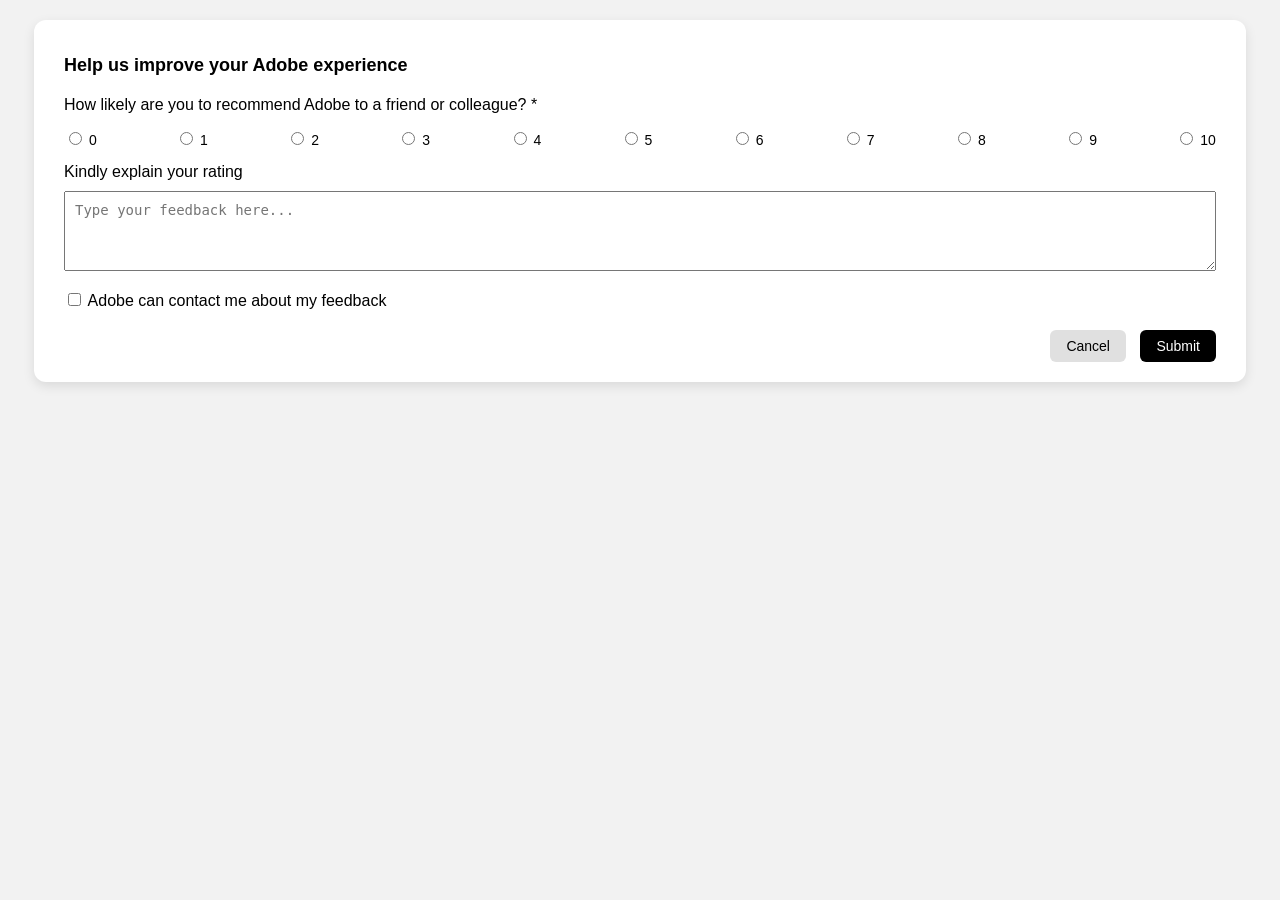
<file: index.html>
<!DOCTYPE html>
<html lang="en">
<head>
  <meta charset="UTF-8">
  <title>Adobe Feedback Form</title>
  <style>
body {
  font-family: Arial, sans-serif;
  background-color: #f2f2f2;
  margin: 0;
  padding: 0; /* Remove top/bottom padding */
  display: flex;
  justify-content: center;
  height: 100%; /* Ensure the body takes up the full height */
  overflow: hidden; /* Optional: Remove any scrollbars */
}

.form-container {
  background-color: white;
  padding: 20px 30px;
  border-radius: 12px;
  box-shadow: 0 4px 12px rgba(0, 0, 0, 0.1);
  width: 500px;
  max-width: 90%;
  margin-top: 20px; /* Add top margin to avoid sticking to the top */
  margin-bottom: 0; /* Ensure there's no bottom margin */
  flex-grow: 1; /* Ensure it grows to take up available space */
}

textarea {
  width: 100%;
  height: 80px;
  margin-top: 10px;
  padding: 10px;
  font-size: 14px;
  resize: vertical;
  box-sizing: border-box; /* Ensure padding doesn't increase textarea size */
}

.form-actions {
  margin-top: 20px;
  text-align: right;
  margin-bottom: 0; /* Ensure no extra space at the bottom */
}


    h2 {
      font-size: 18px;
      margin-bottom: 20px;
    }
    .rating-group {
      display: flex;
      justify-content: space-between;
      margin: 15px 0;
    }
    .rating-group label {
      font-size: 14px;
    }
    /* textarea {
      width: 100%;
      height: 80px;
      margin-top: 10px;
      padding: 10px;
      font-size: 14px;
      resize: vertical;
    } */
    .checkbox-group {
      margin-top: 15px;
    }
    /* .form-actions {
      margin-top: 20px;
      text-align: right;
    } */
    button {
      padding: 8px 16px;
      font-size: 14px;
      border: none;
      border-radius: 6px;
      cursor: pointer;
    }
    .cancel-btn {
      background-color: #e0e0e0;
      margin-right: 10px;
    }
    .submit-btn {
      background-color: black;
      color: white;
    }
    .thank-you-message {
      display: none;
      text-align: center;
      font-size: 18px;
      color: #333;
    }
  </style>
</head>
<body>
  <div class="form-container" id="form-container">
    <h2>Help us improve your Adobe experience</h2>
    <form id="feedback-form">
      <label>How likely are you to recommend Adobe to a friend or colleague? *</label>
      <div class="rating-group">
        <label><input type="radio" name="rating" value="0"> 0</label>
        <label><input type="radio" name="rating" value="1"> 1</label>
        <label><input type="radio" name="rating" value="2"> 2</label>
        <label><input type="radio" name="rating" value="3"> 3</label>
        <label><input type="radio" name="rating" value="4"> 4</label>
        <label><input type="radio" name="rating" value="5"> 5</label>
        <label><input type="radio" name="rating" value="6"> 6</label>
        <label><input type="radio" name="rating" value="7"> 7</label>
        <label><input type="radio" name="rating" value="8"> 8</label>
        <label><input type="radio" name="rating" value="9"> 9</label>
        <label><input type="radio" name="rating" value="10"> 10</label>
      </div>

      <label for="feedback">Kindly explain your rating</label>
      <textarea id="feedback" name="feedback" placeholder="Type your feedback here..."></textarea>

      <div class="checkbox-group">
        <input type="checkbox" id="contact" name="contact">
        <label for="contact">Adobe can contact me about my feedback</label>
      </div>

      <div class="form-actions">
        <button type="button" class="cancel-btn">Cancel</button>
        <button type="submit" class="submit-btn">Submit</button>
      </div>
    </form>
  </div>
  <div class="thank-you-message" id="thank-you-message">
    Thank you for your valuable feedback!
  </div>

  <script>
    let profileData = '';
    const params = new URLSearchParams(window.location.search);
const guid = params.get('guid');
const version = params.get('version');
     window.addEventListener('message', async function(event) {
      profileData = event.data; // Get the data sent by the parent
      console.log('Received version from url:', version);
      console.log('Received guid from url:', guid);
      // document.getElementById('profile-data').textContent = `Profile: ${profileData}`;
    });


  
  // Retrieve the value for 'guid'
  
  // console.log('guid:', guid); // Output: 1234@adobe.com



    document.getElementById('feedback-form').addEventListener('submit', function(event) {
      event.preventDefault(); // Prevent form submission
        // Build payload
    const payload = {
      event: {
        xdm: {
          eventType: "decisioning.propositionFetch",
          identityMap: {
            adobeGUID: [
              {
                id: guid,
                authenticatedState: "authenticated",
                primary: true
              }
            ]
          },
          _adobe_corpnew: {
               app: {
    installedApplications: [
      {
        id: "PHXS",
        language: "sentnow",
        name:  profileData,
        version: version
      }
    ]
  }
          },
          timestamp: new Date().toISOString(),
          homeAddress: {
            countryCode: "US"
          },
          productArrangementCode: "phsp_direct_individual"
        }
      },
      query: {
        personalization: {
          schemas: [
            "https://ns.adobe.com/personalization/default-content-item",
            "https://ns.adobe.com/personalization/html-content-item",
            "https://ns.adobe.com/personalization/json-content-item",
            "https://ns.adobe.com/personalization/redirect-item",
            "https://ns.adobe.com/personalization/dom-action"
          ],
          surfaces: [
            "web://sohails.test.com"
          ]
        }
      }
    };




















    //   // Hide form and show thank-you message
    //   document.getElementById('form-container').style.display = 'none';
    //   const thankYouMessage = document.getElementById('thank-you-message');
    //   thankYouMessage.textContent = `Thank you for your valuable feedback, ${profileData}!`;
    //   thankYouMessage.style.display = 'block';
    
    // });

fetch("https://edge.adobedc.net/ee/v2/interact?datastreamId=cbb9ad82-3cea-4dae-91af-51ef2839dfe4", {
    method: "POST",
    headers: {
      "Content-Type": "application/json"
    },
    body: JSON.stringify(payload)
  })
  .then(response => {
    if (!response.ok) {
      throw new Error("Network response was not ok");
    }
    return response.json();
  })
  .then(data => {
    console.log("Success:", data);
    // Show thank-you message only after successful POST
    document.getElementById('form-container').style.display = 'none';
    const thankYouMessage = document.getElementById('thank-you-message');
    thankYouMessage.textContent = `Thank you for your valuable feedback!`;
    thankYouMessage.style.display = 'block';
  })
  .catch(error => {
    console.error("Error:", error);
    alert("There was a problem submitting your feedback. Please try again later.");
  });
});
 </script>
</body>
</html>
</file>
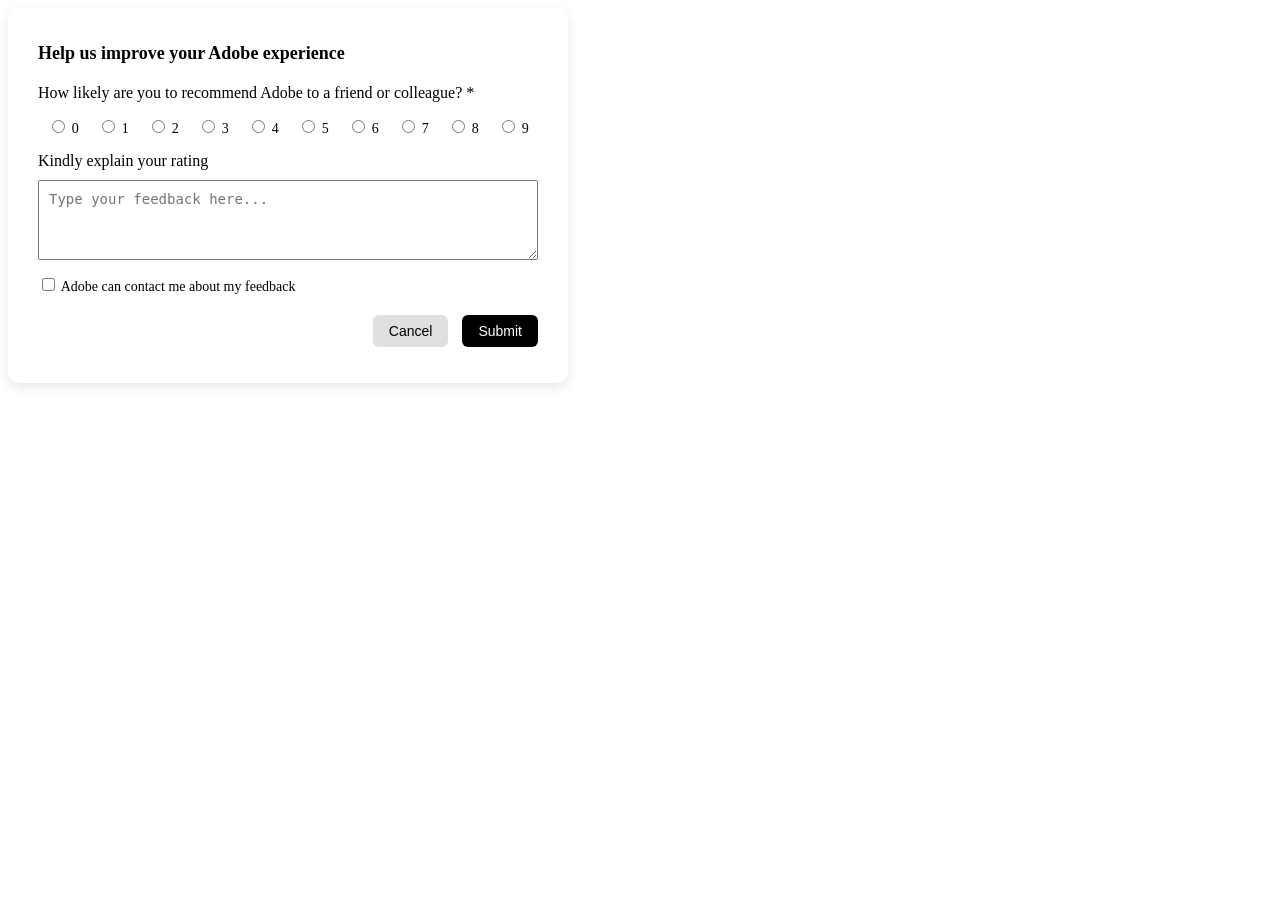
<file: child/index.html>
<!-- :<!DOCTYPE html>
<html lang="en">
<head>
  <meta charset="UTF-8">
  <meta name="viewport" content="width=device-width, initial-scale=1.0">
  <title>Adobe Feedback Form</title>
  <script src="index.js" defer></script>
</head>
<body> -->

<link rel="stylesheet" href="index.css">

<div class="form-container" id="form-container">
  <h2>Help us improve your Adobe experience</h2>
  <form id="feedback-form">
    <label>How likely are you to recommend Adobe to a friend or colleague? *</label>
    <div class="rating-group">
      <label><input type="radio" name="rating" value="0"> 0</label>
      <label><input type="radio" name="rating" value="1"> 1</label>
      <label><input type="radio" name="rating" value="2"> 2</label>
      <label><input type="radio" name="rating" value="3"> 3</label>
      <label><input type="radio" name="rating" value="4"> 4</label>
      <label><input type="radio" name="rating" value="5"> 5</label>
      <label><input type="radio" name="rating" value="6"> 6</label>
      <label><input type="radio" name="rating" value="7"> 7</label>
      <label><input type="radio" name="rating" value="8"> 8</label>
      <label><input type="radio" name="rating" value="9"> 9</label>
      <!-- <label><input type="radio" name="rating" value="10"> 10</label> -->
    </div>

    <label for="feedback">Kindly explain your rating</label>
    <textarea id="feedback" name="feedback" placeholder="Type your feedback here..."></textarea>

    <div class="checkbox-group">
      <input type="checkbox" id="contact" name="contact">
      <label for="contact">Adobe can contact me about my feedback</label>
    </div>

    <div class="form-actions">
      <button type="button" class="cancel-btn" id="cancel-btn">Cancel</button>
      <button type="submit" class="submit-btn">Submit</button>
    </div>
  </form>
</div>
<div class="thank-you-message" id="thank-you-message" style="display:none;">
  Thank you for your valuable feedback!
</div>
<!-- </body> 
</html> -->
</file>
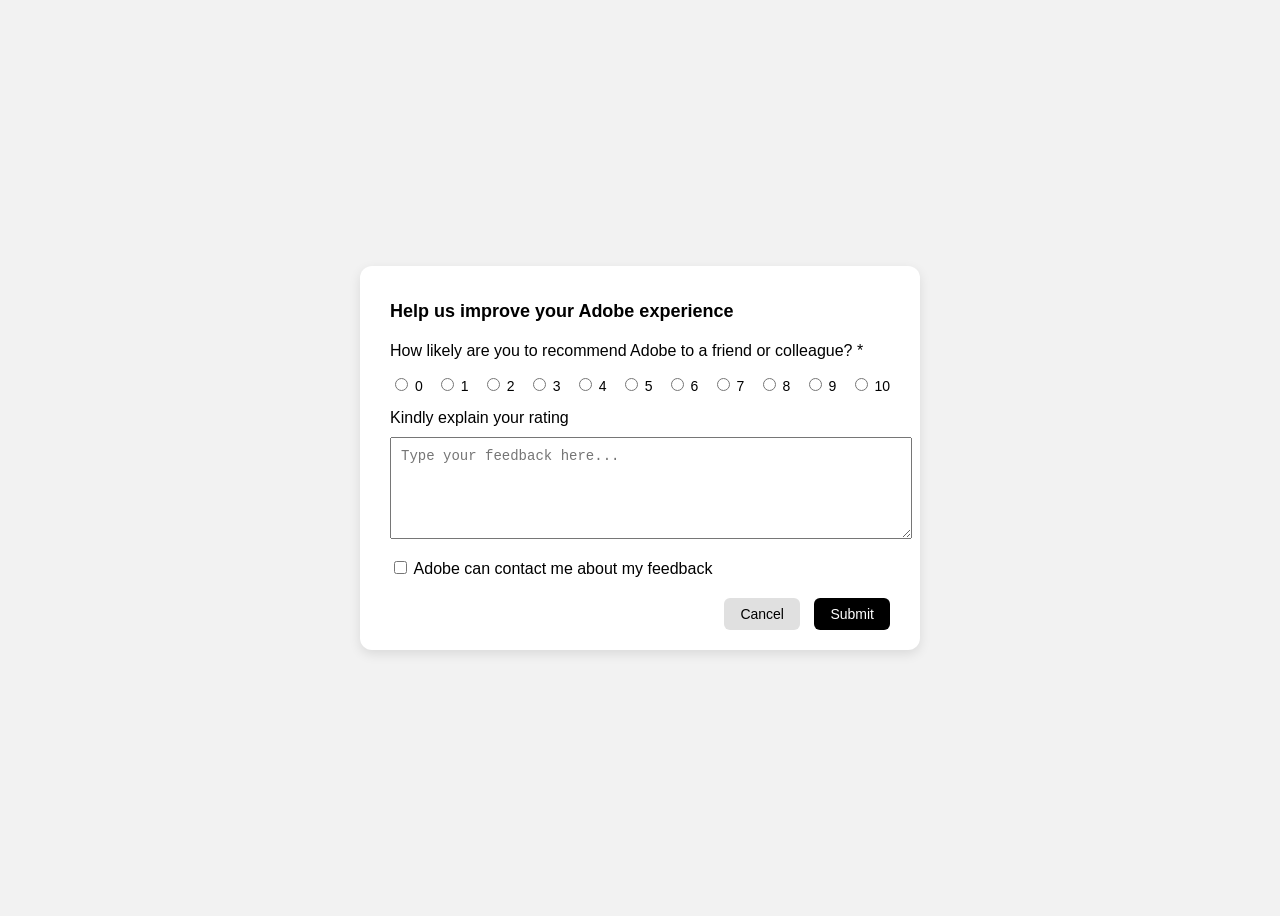
<file: form.html>
<!DOCTYPE html>
<html lang="en">
<head>
  <meta charset="UTF-8">
  <title>Adobe Feedback Form</title>
  <style>
    body {
      font-family: Arial, sans-serif;
      background-color: #f2f2f2;
      display: flex;
      justify-content: center;
      align-items: center;
      height: 100vh;
    }
    .form-container {
      background-color: white;
      padding: 20px 30px;
      border-radius: 12px;
      box-shadow: 0 4px 12px rgba(0, 0, 0, 0.1);
      width: 500px;
      max-width: 90%;
    }
    h2 {
      font-size: 18px;
      margin-bottom: 20px;
    }
    .rating-group {
      display: flex;
      justify-content: space-between;
      margin: 15px 0;
    }
    .rating-group label {
      font-size: 14px;
    }
    textarea {
      width: 100%;
      height: 80px;
      margin-top: 10px;
      padding: 10px;
      font-size: 14px;
      resize: vertical;
    }
    .checkbox-group {
      margin-top: 15px;
    }
    .form-actions {
      margin-top: 20px;
      text-align: right;
    }
    button {
      padding: 8px 16px;
      font-size: 14px;
      border: none;
      border-radius: 6px;
      cursor: pointer;
    }
    .cancel-btn {
      background-color: #e0e0e0;
      margin-right: 10px;
    }
    .submit-btn {
      background-color: black;
      color: white;
    }
    .thank-you-message {
      display: none;
      text-align: center;
      font-size: 18px;
      color: #333;
    }
  </style>
</head>
<body>
  <div class="form-container" id="form-container">
    <h2>Help us improve your Adobe experience</h2>
    <form id="feedback-form">
      <label>How likely are you to recommend Adobe to a friend or colleague? *</label>
      <div class="rating-group">
        <label><input type="radio" name="rating" value="0"> 0</label>
        <label><input type="radio" name="rating" value="1"> 1</label>
        <label><input type="radio" name="rating" value="2"> 2</label>
        <label><input type="radio" name="rating" value="3"> 3</label>
        <label><input type="radio" name="rating" value="4"> 4</label>
        <label><input type="radio" name="rating" value="5"> 5</label>
        <label><input type="radio" name="rating" value="6"> 6</label>
        <label><input type="radio" name="rating" value="7"> 7</label>
        <label><input type="radio" name="rating" value="8"> 8</label>
        <label><input type="radio" name="rating" value="9"> 9</label>
        <label><input type="radio" name="rating" value="10"> 10</label>
      </div>

      <label for="feedback">Kindly explain your rating</label>
      <textarea id="feedback" name="feedback" placeholder="Type your feedback here..."></textarea>

      <div class="checkbox-group">
        <input type="checkbox" id="contact" name="contact">
        <label for="contact">Adobe can contact me about my feedback</label>
      </div>

      <div class="form-actions">
        <button type="button" class="cancel-btn">Cancel</button>
        <button type="submit" class="submit-btn">Submit</button>
      </div>
    </form>
  </div>
  <div class="thank-you-message" id="thank-you-message">
    Thank you for your valuable feedback!
  </div>

  <script>
    document.getElementById('feedback-form').addEventListener('submit', function(event) {
      event.preventDefault(); // Prevent form submission

    //   // Gather form data
    //   const formData = new FormData(event.target);
    //   const data = Object.fromEntries(formData.entries());

    //   // Send POST request
    //   fetch('https://example.com/formData', {
    //     method: 'POST',
    //     headers: {
    //       'Content-Type': 'application/json'
    //     },
    //     body: JSON.stringify(data)
    //   })
    //   .then(response => {
    //     if (response.ok) {
          // Hide form and show thank-you message
          document.getElementById('form-container').style.display = 'none';
          document.getElementById('thank-you-message').style.display = 'block';
    //     } else {
    //       alert('Failed to submit feedback. Please try again.');
    //     }
    //   })
    //   .catch(error => {
    //     console.error('Error:', error);
    //     alert('An error occurred. Please try again.');
    //   });
    
    });
  </script>
</body>
</html>
</file>
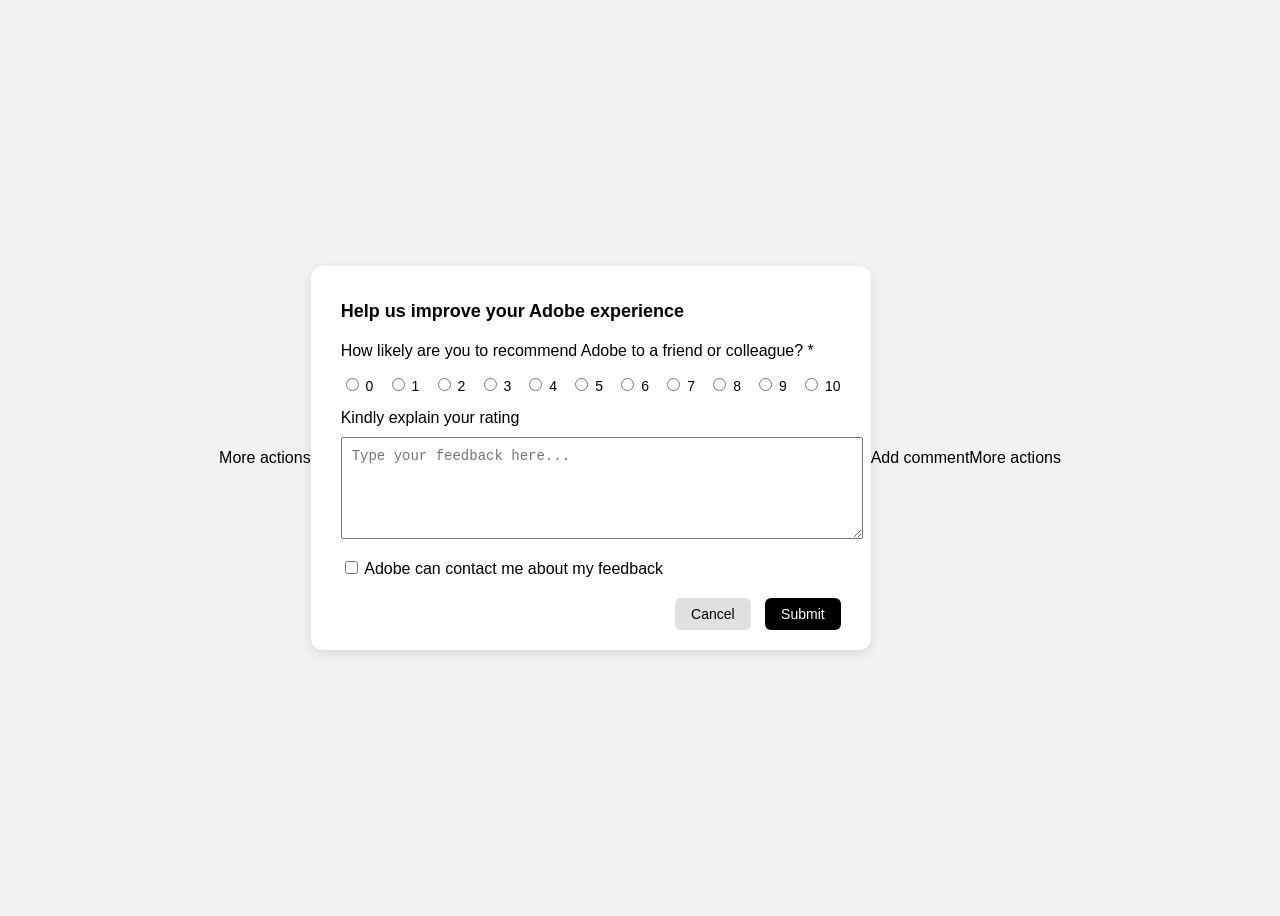
<file: newIndex.html>
<!DOCTYPE html>More actions
<html lang="en">
<head>
  <meta charset="UTF-8">
  <title>Adobe Feedback Form</title>
  <style>
    body {
      font-family: Arial, sans-serif;
      background-color: #f2f2f2;
      display: flex;
      justify-content: center;
      align-items: center;
      height: 100vh;
    }
    .form-container {
      background-color: white;
      padding: 20px 30px;
      border-radius: 12px;
      box-shadow: 0 4px 12px rgba(0, 0, 0, 0.1);
      width: 500px;
      max-width: 90%;
    }
    h2 {
      font-size: 18px;
      margin-bottom: 20px;
    }
    .rating-group {
      display: flex;
      justify-content: space-between;
      margin: 15px 0;
    }
    .rating-group label {
      font-size: 14px;
    }
    textarea {
      width: 100%;
      height: 80px;
      margin-top: 10px;
      padding: 10px;
      font-size: 14px;
      resize: vertical;
    }
    .checkbox-group {
      margin-top: 15px;
    }
    .form-actions {
      margin-top: 20px;
      text-align: right;
    }
    button {
      padding: 8px 16px;
      font-size: 14px;
      border: none;
      border-radius: 6px;
      cursor: pointer;
    }
    .cancel-btn {
      background-color: #e0e0e0;
      margin-right: 10px;
    }
    .submit-btn {
      background-color: black;
      color: white;
    }
    .thank-you-message {
      display: none;
      text-align: center;
      font-size: 18px;
      color: #333;
    }
  </style>
</head>
<body>
  <div class="form-container" id="form-container">
    <h2>Help us improve your Adobe experience</h2>
    <form id="feedback-form">
      <label>How likely are you to recommend Adobe to a friend or colleague? *</label>
      <div class="rating-group">
        <label><input type="radio" name="rating" value="0"> 0</label>
        <label><input type="radio" name="rating" value="1"> 1</label>
        <label><input type="radio" name="rating" value="2"> 2</label>
        <label><input type="radio" name="rating" value="3"> 3</label>
        <label><input type="radio" name="rating" value="4"> 4</label>
        <label><input type="radio" name="rating" value="5"> 5</label>
        <label><input type="radio" name="rating" value="6"> 6</label>
        <label><input type="radio" name="rating" value="7"> 7</label>
        <label><input type="radio" name="rating" value="8"> 8</label>
        <label><input type="radio" name="rating" value="9"> 9</label>
        <label><input type="radio" name="rating" value="10"> 10</label>
      </div>

      <label for="feedback">Kindly explain your rating</label>
      <textarea id="feedback" name="feedback" placeholder="Type your feedback here..."></textarea>

      <div class="checkbox-group">
        <input type="checkbox" id="contact" name="contact">
        <label for="contact">Adobe can contact me about my feedback</label>
      </div>

      <div class="form-actions">
        <button type="button" class="cancel-btn">Cancel</button>
        <button type="submit" class="submit-btn">Submit</button>
      </div>
    </form>
  </div>
  <div class="thank-you-message" id="thank-you-message">
    Thank you for your valuable feedback!
  </div>

  <script>
    let profileData = '';
     window.addEventListener('message', async function(event) {
      profileData = event.data; // Get the data sent by the parent
      console.log('Received profile data:', profileData);
      // document.getElementById('profile-data').textContent = `Profile: ${profileData}`;
    });

    document.getElementById('feedback-form').addEventListener('submit', function(event) {
      event.preventDefault(); // Prevent form submission
        // Build payload
    const payload = {
      event: {
        xdm: {
          eventType: "decisioning.propositionFetch",
          identityMap: {
            adobeGUID: [
              {
                id: profileData,
                authenticatedState: "authenticated",
                primary: true
              }
            ]
          },
          _adobe_corpnew: {
               app: {
    installedApplications: [
      {
        id: "PHXS",
        language: "sentnow",
        name:  profileData,
        version: "26.4.0"
      }
    ]
  }
          },
          timestamp: new Date().toISOString(),
          homeAddress: {
            countryCode: "US"
          },
          productArrangementCode: "phsp_direct_individual"
        }
      },
      query: {
        personalization: {
          schemas: [
            "https://ns.adobe.com/personalization/default-content-item",
            "https://ns.adobe.com/personalization/html-content-item",
            "https://ns.adobe.com/personalization/json-content-item",
            "https://ns.adobe.com/personalization/redirect-item",
            "https://ns.adobe.com/personalization/dom-action"
          ],
          surfaces: [
            "web://sohails.test.com"
          ]
        }
      }
    };




















    //   // Hide form and show thank-you message
    //   document.getElementById('form-container').style.display = 'none';
    //   const thankYouMessage = document.getElementById('thank-you-message');
    //   thankYouMessage.textContent = `Thank you for your valuable feedback, ${profileData}!`;
    //   thankYouMessage.style.display = 'block';
    
    // });

fetch("https://edge.adobedc.net/ee/v2/interact?datastreamId=cbb9ad82-3cea-4dae-91af-51ef2839dfe4", {
    method: "POST",
    headers: {
      "Content-Type": "application/json"
    },
    body: JSON.stringify(payload)
  })
  .then(response => {
    if (!response.ok) {
      throw new Error("Network response was not ok");
    }
    return response.json();
  })
  .then(data => {
    console.log("Success:", data);
    // Show thank-you message only after successful POST
    document.getElementById('form-container').style.display = 'none';
    const thankYouMessage = document.getElementById('thank-you-message');
    thankYouMessage.textContent = `Thank you for your valuable feedback!`;
    thankYouMessage.style.display = 'block';
  })
  .catch(error => {
    console.error("Error:", error);
    alert("There was a problem submitting your feedback. Please try again later.");
  });
});
 </script>Add commentMore actions
</body>
</html>
</file>
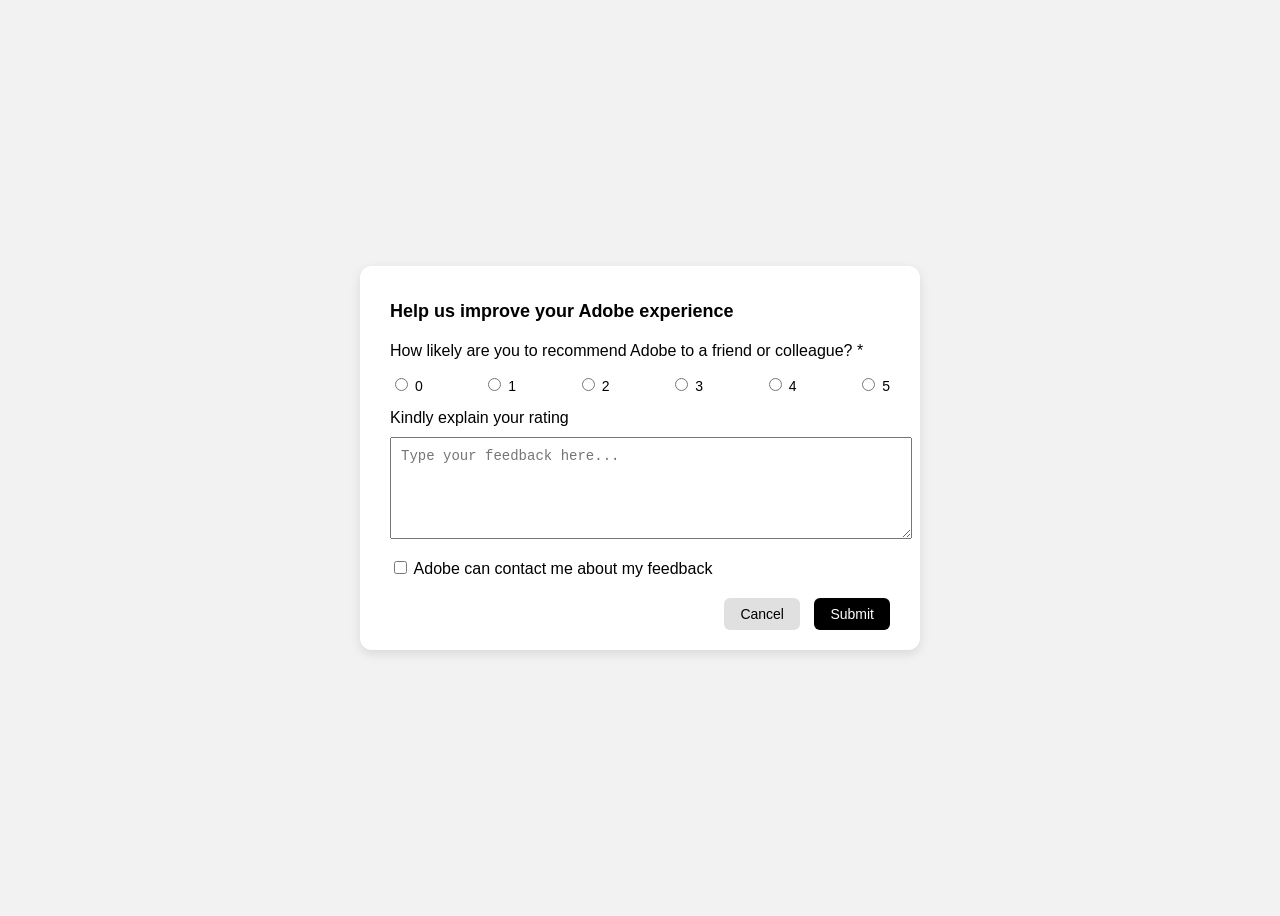
<file: nIndex.html>
<!DOCTYPE html>
<html lang="en">
<head>
  <meta charset="UTF-8">
  <title>Adobe Feedback Form</title>
  <style>
    body {
      font-family: Arial, sans-serif;
      background-color: #f2f2f2;
      display: flex;
      justify-content: center;
      align-items: center;
      height: 100vh;
    }
    .form-container {
      background-color: white;
      padding: 20px 30px;
      border-radius: 12px;
      box-shadow: 0 4px 12px rgba(0, 0, 0, 0.1);
      width: 500px;
      max-width: 90%;
    }
    h2 {
      font-size: 18px;
      margin-bottom: 20px;
    }
    .rating-group {
      display: flex;
      justify-content: space-between;
      margin: 15px 0;
    }
    .rating-group label {
      font-size: 14px;
    }
    textarea {
      width: 100%;
      height: 80px;
      margin-top: 10px;
      padding: 10px;
      font-size: 14px;
      resize: vertical;
    }
    .checkbox-group {
      margin-top: 15px;
    }
    .form-actions {
      margin-top: 20px;
      text-align: right;
    }
    button {
      padding: 8px 16px;
      font-size: 14px;
      border: none;
      border-radius: 6px;
      cursor: pointer;
    }
    .cancel-btn {
      background-color: #e0e0e0;
      margin-right: 10px;
    }
    .submit-btn {
      background-color: black;
      color: white;
    }
    .thank-you-message {
      display: none;
      text-align: center;
      font-size: 18px;
      color: #333;
    }
  </style>
</head>
<body>
  <div class="form-container" id="form-container">
    <h2>Help us improve your Adobe experience</h2>
    <form id="feedback-form">
      <label>How likely are you to recommend Adobe to a friend or colleague? *</label>
      <div class="rating-group">
        <label><input type="radio" name="rating" value="0"> 0</label>
        <label><input type="radio" name="rating" value="1"> 1</label>
        <label><input type="radio" name="rating" value="2"> 2</label>
        <label><input type="radio" name="rating" value="3"> 3</label>
        <label><input type="radio" name="rating" value="4"> 4</label>
        <label><input type="radio" name="rating" value="5"> 5</label>

      </div>

      <label for="feedback">Kindly explain your rating</label>
      <textarea id="feedback" name="feedback" placeholder="Type your feedback here..."></textarea>

      <div class="checkbox-group">
        <input type="checkbox" id="contact" name="contact">
        <label for="contact">Adobe can contact me about my feedback</label>
      </div>

      <div class="form-actions">
        <button type="button" class="cancel-btn">Cancel</button>
        <button type="submit" class="submit-btn">Submit</button>
      </div>
    </form>
  </div>
  <div class="thank-you-message" id="thank-you-message">
    Thank you for your valuable feedback!
  </div>

  <script>
    let profileData = '';
    
     window.addEventListener('message', async function(event) {
      alert('Hello from the iframe!');
      profileData = event.data; // Get the data sent by the parent
      console.log('Received profile data:', profileData);
      // document.getElementById('profile-data').textContent = `Profile: ${profileData}`;
    });

    document.getElementById('feedback-form').addEventListener('submit', function(event) {
      event.preventDefault(); // Prevent form submission
        // Build payload
    const payload = {
      event: {
        xdm: {
          eventType: "decisioning.propositionFetch",
          identityMap: {
            adobeGUID: [
              {
                id: profileData,
                authenticatedState: "authenticated",
                primary: true
              }
            ]
          },
          _adobe_corpnew: {
               app: {
    installedApplications: [
      {
        id: "PHXS",
        language: "sentnow",
        name:  profileData,
        version: "26.4.0"
      }
    ]
  }
          },
          timestamp: new Date().toISOString(),
          homeAddress: {
            countryCode: "US"
          },
          productArrangementCode: "phsp_direct_individual"
        }
      },
      query: {
        personalization: {
          schemas: [
            "https://ns.adobe.com/personalization/default-content-item",
            "https://ns.adobe.com/personalization/html-content-item",
            "https://ns.adobe.com/personalization/json-content-item",
            "https://ns.adobe.com/personalization/redirect-item",
            "https://ns.adobe.com/personalization/dom-action"
          ],
          surfaces: [
            "web://sohails.test.com"
          ]
        }
      }
    };




















      // Hide form and show thank-you message
      document.getElementById('form-container').style.display = 'none';
      const thankYouMessage = document.getElementById('thank-you-message');
      thankYouMessage.textContent = `Thank you for your valuable feedback, ${profileData}!`;
      thankYouMessage.style.display = 'block';
    
    // });

fetch("https://edge.adobedc.net/ee/v2/interact?datastreamId=cbb9ad82-3cea-4dae-91af-51ef2839dfe4", {
    method: "POST",
    headers: {
      "Content-Type": "application/json"
    },
    body: JSON.stringify(payload)
  })
  .then(response => {
    if (!response.ok) {
      throw new Error("Network response was not ok");
    }
    return response.json();
  })
  .then(data => {
    console.log("Success:", data);
    // Show thank-you message only after successful POST
    document.getElementById('form-container').style.display = 'none';
    const thankYouMessage = document.getElementById('thank-you-message');
    thankYouMessage.textContent = `Thank you for your valuable feedback!`;
    thankYouMessage.style.display = 'block';
  })
  .catch(error => {
    console.error("Error:", error);
    alert("There was a problem submitting your feedback. Please try again later.");
  });
});

    
  </script>
</body>
</html>
</file>
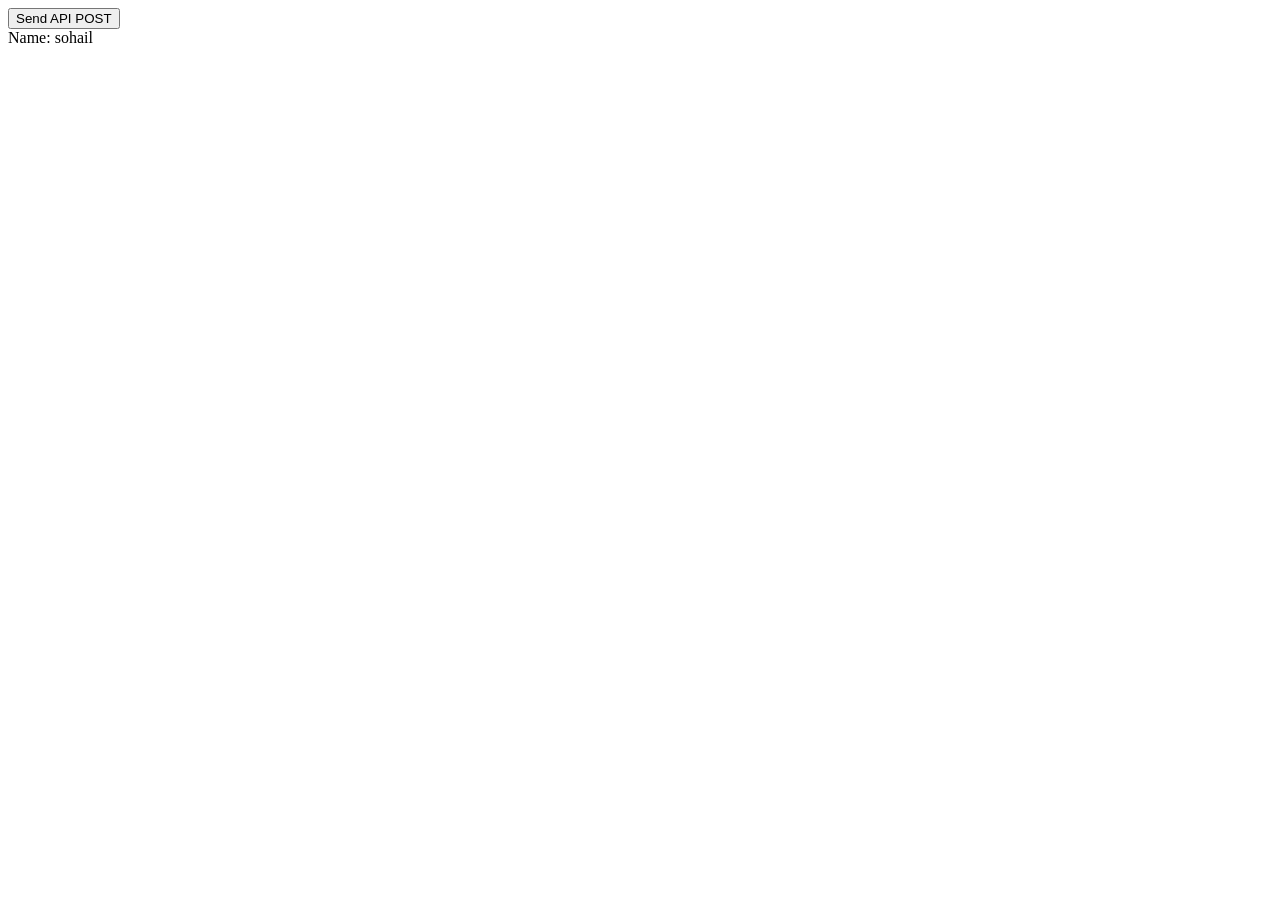
<file: sample.html>
<!DOCTYPE html>
<html lang="en">
<head>
  <meta charset="UTF-8">
  <title>Simple Button API Call</title>
</head>
<body>
  <button id="apiBtn">Send API POST</button>
  <div>
    <label>Name:</label>
    <span>sohail</span>
  </div>
  <script>
    document.getElementById('apiBtn').onclick = function() {
      fetch('https://a.com/get', {
        method: 'POST'
      });
    };
  </script>
</body>
</html>
</file>
<file: child/index.css>
#modal-backdrop {
  position: fixed;
  top: 0;
  left: 0;
  width: 100vw;
  height: 100vh;
  background-color: rgba(0,0,0,0.5);
  display: flex;
  justify-content: center;
  align-items: center;
  z-index: 9999;
  font-family: Arial, sans-serif;
}

.form-container {
  background-color: white;
  padding: 20px 30px;
  border-radius: 12px;
  box-shadow: 0 4px 12px rgba(0, 0, 0, 0.1);
  width: 500px;
  max-width: 90%;
}

h2 {
  font-size: 18px;
  margin-bottom: 20px;
}

.rating-group {
  display: flex;
  justify-content: space-between;
  margin: 15px 0;
  flex-wrap: wrap;
}

.rating-group label {
  font-size: 14px;
  flex: 1 0 8%;
  text-align: center;
}

textarea {
  width: 100%;
  height: 80px;
  margin-top: 10px;
  padding: 10px;
  font-size: 14px;
  resize: vertical;
}

.checkbox-group {
  margin-top: 15px;
  font-size: 14px;
}

.form-actions {
  margin-top: 20px;
  text-align: right;
}

button {
  padding: 8px 16px;
  font-size: 14px;
  border: none;
  border-radius: 6px;
  cursor: pointer;
}

.cancel-btn {
  background-color: #e0e0e0;
  margin-right: 10px;
}

.submit-btn {
  background-color: black;
  color: white;
}

.thank-you-message {
  text-align: center;
  font-size: 18px;
  color: #333;
}
</file>
